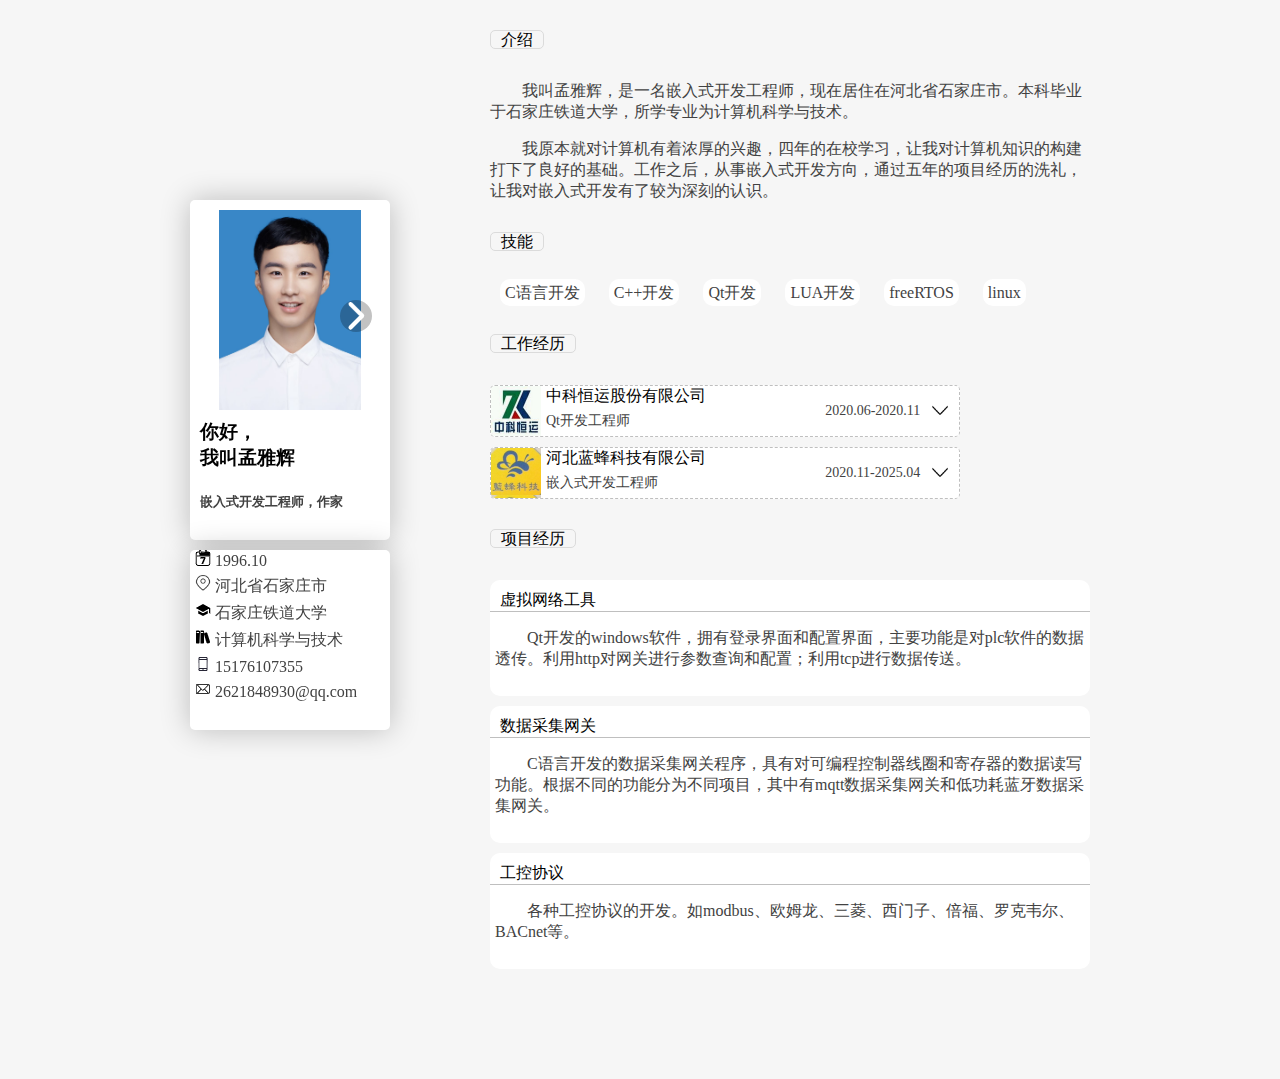
<file: biographical_notes.html>
<!doctype html> <!-- 文档声明 -->
<html>

<head>
    <title>乙酸计划</title> <!--浏览器标签显示的文本-->
    <meta name="description" content="了解更多关于嵌入式开发工程师孟雅辉的一切！"> <!--为搜索引擎提供信息-->
    <meta name="author" content="孟雅辉">
    <meta name="viewport" content="width=device-width,initial-scale=1.0">
    <link rel="stylesheet" href="css/notes.css"> <!--添加样式-->
    <link rel="icon" href="img/title.png"> <!--设置标签中的图形-->
</head>


<body style="background-color: #f6f6f6;">
    <div id="entirety">
        <div id="left">
            <!-- <div id="frame_float" style="overflow: hidden;"> -->
            <div id="top"></div>
            <div id="card">
                <div id="frame_float">
                    <div id="photo">
                        <ul id="slider"
                            style="display: flex; width: 370px; height: 100%; padding-left: 0%; margin: 0px; list-style: none; gap: 10px; transition: transform 0.5s ease-in-out;">
                            <li style=" width: 180px; height: 200px;">
                                <img src="img\1.jpg" style="object-fit: contain; width: 180px; height: 200px;">
                            </li>
                            <li style=" width: 180px; height: 200px;">
                                <img src="img\2.JPG" style="object-fit: contain; width: 180px; height: 200px;">
                            </li>
                        </ul>
                        <button id="leftBtn" style="margin-top: -110px;margin-left: 5px; display: none;">
                            <img src="img\左箭头.png">
                        </button>
                        <button id="rightBtn" style="margin-top: -110px;margin-left: 140px; ">
                            <img src="img\右箭头.png">
                        </button>
                    </div>
                    <div>
                        <button id="details"></button>
                        <h3 style="margin-left: 10px; margin-right: 10px;">你好，<br>我叫孟雅辉</h3>
                        <h5 style="margin-left: 10px; margin-right: 10px; color: #424242;">嵌入式开发工程师，作家</h5>
                    </div>
                </div>
                <div id="frame">
                    <div class="info">
                        <div style="margin-bottom: 5px;margin-left: 5px;">
                            <img src="img/生日.png" height="16" width="16">
                            <a style="color: #424242;">1996.10</a>
                        </div>

                        <div style="margin-bottom: 5px; margin-left: 5px;">
                            <img src="img/居住地址.png" height="16" width="16">
                            <a style="color: #424242;">河北省石家庄市<br></a>
                        </div>

                        <div style="margin-bottom: 5px; margin-left: 5px;">
                            <img src="img/毕业院校.png" height="16" width="16">
                            <a style="color: #424242;">石家庄铁道大学<br></a>
                        </div>
                    </div>
                    <div class="info">
                        <div style="margin-bottom: 5px; margin-left: 5px;">
                            <img src="img/所学专业.png" height="16" width="16">
                            <a style="color: #424242;">计算机科学与技术</a>
                        </div>

                        <div style="margin-bottom: 5px; margin-left: 5px;">
                            <img src="img/手机.png" height="16" width="16">
                            <a style="color: #424242;">15176107355<br></a>
                        </div>
                        <div style="margin-bottom: 5px; margin-left: 5px;">
                            <img src="img/邮箱.png" height="16" width="16">
                            <a style="color: #424242;">2621848930@qq.com</a>
                        </div>
                    </div>
                </div>
            </div>
        </div>

        <div id="right">
            <div id="right_context" style="display: flex;">
                <div>
                    <div style="margin-top: 30px; margin-bottom: 30px;">
                        <label class="title">介绍</label>
                    </div>
                    <p style="text-indent: 2em; color: #424242;">
                        我叫孟雅辉，是一名嵌入式开发工程师，现在居住在河北省石家庄市。本科毕业于石家庄铁道大学，所学专业为计算机科学与技术。
                    </p>
                    <p style="text-indent: 2em; color: #424242;">
                        我原本就对计算机有着浓厚的兴趣，四年的在校学习，让我对计算机知识的构建打下了良好的基础。工作之后，从事嵌入式开发方向，通过五年的项目经历的洗礼，让我对嵌入式开发有了较为深刻的认识。</p>
                    <div style="margin-top: 30px; margin-bottom: 30px;">
                        <label class="title">技能</label>
                    </div>
                    <label
                        style="color: #424242; background-color: white; margin: 10px; padding: 5px; border-radius: 10px;">C语言开发</label>
                    <label
                        style="color: #424242;background-color: white; margin: 10px; padding: 5px; border-radius: 10px;">C++开发</label>
                    <label
                        style="color: #424242;background-color: white; margin: 10px; padding: 5px; border-radius: 10px;">Qt开发</label>
                    <label
                        style="color: #424242;background-color: white; margin: 10px; padding: 5px; border-radius: 10px;">LUA开发</label>
                    <label
                        style="color: #424242;background-color: white; margin: 10px; padding: 5px; border-radius: 10px;">freeRTOS</label>
                    <label
                        style="color: #424242;background-color: white; margin: 10px; padding: 5px; border-radius: 10px;">linux</label>
                    <div style="margin-top: 30px; margin-bottom: 30px;">
                        <label class="title">工作经历<br></label>
                    </div>
                    <div class="box" id="animatedBox">
                        <div class="work" id="work_1">
                            <div id="work_img" class="lab"></div>
                            <div style="margin-left: 5px;">
                                <div class="company">中科恒运股份有限公司</div>
                                <div class="lab" style="margin-top: 5px; font-size: 14px; color: #424242;">Qt开发工程师</div>
                            </div>
                            <div class="date">
                                2020.06-2020.11</div>
                            <div id="popupTrigger"></div>
                        </div>
                        <div id="popup" style="margin: 5px;">
                            <p style="text-indent: 2em;color: #424242;">从事Qt开发，从这里开始接触Qt，学习并且掌握了利用Qt对软件进行开发、打包的流程。</p>
                        </div>
                    </div>

                    <div class="box" id="animatedBox_1" style="margin-top: 10px;">
                        <div class="work" id="work_2">
                            <div id="work_img" style="background-image: url('img/蓝蜂.jpg');"></div>
                            <div style="margin-left: 5px;">
                                <div class="company">河北蓝蜂科技有限公司</div>
                                <div style="margin-top: 5px; font-size: 14px;color: #424242;">嵌入式开发工程师</div>
                            </div>
                            <div class="date">
                                2020.11-2025.04
                            </div>
                            <div id="popupTrigger_1"></div>
                        </div>
                        <div id="popup_1" style="margin: 5px;">
                            <p style="text-indent: 2em; margin-bottom: 5px;color: #424242;">
                                从事C语言嵌入式开发。接触过的芯片有esp32、杰理、移远。独立完成了多个数据采集网关项目，开发了10余种工控协议。</p>
                            <p style="text-indent: 2em; margin-top: 5px;color: #424242;">
                                项目环境都是freeRTOS，因此对于该系统有深刻的认识，对于挂载flash、挂载文件系统和挂载数据库等操作都有过相关实践。</p>
                        </div>
                    </div>
                    <div style="margin-top: 30px; margin-bottom: 30px;">
                        <label class="title">项目经历</label>
                    </div>
                    <div
                        style="background-color: white; margin-bottom: 10px; border-radius: 10px; padding-top: 10px; padding-bottom: 10px;">
                        <div style="border-bottom:1px solid #BFBFBF;">
                            <label style="margin: 10px;">虚拟网络工具</label>
                        </div>
                        <div style="margin: 5px;">
                            <p style="text-indent: 2em;color: #424242;">
                                Qt开发的windows软件，拥有登录界面和配置界面，主要功能是对plc软件的数据透传。利用http对网关进行参数查询和配置；利用tcp进行数据传送。</p>
                        </div>
                    </div>
                    <div
                        style="background-color: white; margin-bottom: 10px; border-radius: 10px; padding-top: 10px; padding-bottom: 10px;">
                        <div style="border-bottom:1px solid #BFBFBF;">
                            <label style="margin: 10px;">数据采集网关</label>
                        </div>
                        <div style="margin: 5px;">
                            <p style="text-indent: 2em;color: #424242;">
                                C语言开发的数据采集网关程序，具有对可编程控制器线圈和寄存器的数据读写功能。根据不同的功能分为不同项目，其中有mqtt数据采集网关和低功耗蓝牙数据采集网关。</p>
                        </div>
                    </div>
                    <div
                        style="background-color: white; margin-bottom: 10px; border-radius: 10px; padding-top: 10px; padding-bottom: 10px;">
                        <div style="border-bottom:1px solid #BFBFBF;">
                            <label style="margin: 10px;">工控协议</label>
                        </div>
                        <div style="margin: 5px;">
                            <p style="text-indent: 2em;color: #424242;">各种工控协议的开发。如modbus、欧姆龙、三菱、西门子、倍福、罗克韦尔、BACnet等。
                            </p>
                        </div>
                    </div>
                </div>
                <div>

                </div>
            </div>
        </div>
    </div>

    <footer style="height: 100px;"> <!-- 页脚-->

    </footer>

</body>
<script src="js/note.js"></script>

</html>
</file>
<file: css/notes.css>
html,
body {
  margin: 0;
  padding: 0;
  height: 100%;
  /*确保 html 和 body 填满视口  */
  width: 100%;
}

#work_1,
#work_2 {
  cursor: pointer;
}

#work_img {
  width: 50px;
  height: 50px;
  background-image: url("../img/中科恒运.jpg");
  background-size: 100%, 100%;
}




/* 定义高度变化的动画 */
@keyframes growHeight {
  from {
    height: 0px;
  }

  /* 初始状态 */
  to {
    height: 420px;
  }

  /* 结束状态 */
}

/* 应用动画的类 */
.expand {
  animation: growHeight 0.5s ease forwards;
  /* forwards 保持动画结束状态 */
}


/* 定义高度变化的动画 */
@keyframes shrinkHeight {
  from {
    height: 420px;
  }

  /* 初始状态 */
  to {
    height: 0px;
  }

  /* 结束状态 */
}

/* 应用动画的类 */
.collapse {
  animation: shrinkHeight 0.5s ease forwards;
  /* forwards 保持动画结束状态 */
}

#leftBtn,
#rightBtn {
  position: absolute;
  z-index: 9999;
  overflow: hidden;
  height: 32px;
  width: 32px;
  border-radius: 44px;
  border: none;
  background: rgba(0, 0, 0, 0.24);
  padding: 0px;
  cursor: pointer;
  transition: all 0.4s ease;
}

.btn_hidden {
  opacity: 0;
  cursor: not-allowed;
  pointer-events: none;
}

.title {
  border: 1px, solid, #DBDBDB;
  border-radius: 5px;
  padding-left: 10px;
  padding-right: 10px;
  font-weight: 500;
  margin-top: 20px;
  margin-bottom: 20px;
  display: inline;
}



/*小屏幕手机端*/
@media (min-width: 0px) and (max-width:768px) {
  #entirety {
    margin: auto;
    width: 100%;
  }

  #left {
    position: fixed;
    /* top:0; */
    /* left:330px; */
    width: 100%;
    margin: auto;
    /* position: fixed; */
    top: 0;
    left: 0;
    /* transform: translateX(-50%); */
    z-index: 1000;
  }

  #frame_float {
    /* width: 100%; */
    border-radius: 10px 10px 0 0;
    background-color: #FFFFFF;
    display: flex;
    /* margin-top: 20px; */
    /* margin-left: 20px;
    margin-right: 20px; */
    /* box-shadow: 0 0px 30px rgba(0, 0, 0, 0.24); */
  }
  #card{
    margin-left: 20px;
    margin-right: 20px;
    border-radius: 10px;
    box-shadow: 0 0px 30px rgba(0, 0, 0, 0.24);
  }

  #photo {
    position: relative;
    /* top: 10px; */
    margin: 10px;
    width: 180px;
    /* border: 1px, solid, #BFBFBF; */
    height: 200px;
    overflow: hidden;
  }

  #frame {
    /* margin-left: 20px;
    margin-right: 20px; */
    /* width: 100%; */
    background-color: white;
    border-radius: 0 0 10px 10px;
    background-color: #FFFFFF;
    height: 0;
    overflow: hidden;
    display: flex;
    padding-top: 5px;
    transition: height 0.3s ease-in-out;
    /* box-shadow: 5px 0px 30px rgba(0, 0, 0, 0.24); */
  }

  #right {
    width: 100%;
    /*height: 1000px; */
    background-color: #f6f6f6;
    margin-top: 270px;
    /* position: relative; */
    /* top:60px;
    left:600px; */
    transition: margin-top 0.3s ease-in-out;
  }

  #right_context {
    margin: 20px;
  }

  .work {
    /* width: 100%; */
    height: 50px;
    display: flex;
    transition: height 0.5s ease-in-out;
  }

  .date {
    /* position: relative;
  top: 4px;
  right: 40px; */
    margin-top: auto;
    margin-bottom: auto;
    font-size: 14px;
    color: #424242;
    margin-left: auto;
  }

  #popupTrigger,
  #popupTrigger_1 {
    width: 20px;
    height: 20px;
    /* position: relative;
  top: 5px;
  left: 145px; */
    background-image: url("../img/下拉.png");
    background-size: 100%, 100%;
    margin-top: auto;
    margin-bottom: auto;
    margin-right: 2%;
    margin-left: 2%;
  }

  .box {
    width: 100%;
    height: 50px;
    border: 1px, dashed, #BFBFBF;
    overflow: hidden;
    border-radius: 5px;
    background-color: white;
    min-width: 336px;
    transition: height 0.5s cubic-bezier(0.33, 1, 0.68, 1);
  }

  .info {
    margin: auto;
    margin-bottom: 5px;
  }

  .company {
    font-size: 14px;
  }

  #top {
    height: 20px;
    background-color: #f6f6f6;
  }

  #details {
    height: 28px;
    width: 28px;
    position: absolute;
    right: 30px;
    top: 30px;
    border: none;
    background-color: transparent;
    padding: 0;
    margin: 0;
    border-radius: 0;
    box-shadow: none;
    background-image: url("../img/详情.png");
    background-size: cover;
    cursor: pointer;
  }

}

@media (min-width: 768px) {
  #entirety {
    display: flex;
    margin: auto;
    max-width: 900px;
  }
  #left {
    /* position:fixed;
    top:60px;
    left:330px; */
    width: 200px;
    height: 500px;
    position: fixed;
    top: 50%;
    transform: translateY(-50%);
  }

  #frame_float {
    width: 200px;
    height: 340px;
    border-radius: 5px;
    background-color: #FFFFFF;
    box-shadow: 0 0px 30px rgba(0, 0, 0, 0.24);
  }

  #photo {
    position: relative;
    top: 10px;
    margin: auto;
    width: 180px;
    /* border: 1px, solid, #BFBFBF; */
    height: 200px;
    overflow: hidden;
  }

  #frame {
    margin-top: 10px;
    width: 200px;
    height: 180px;
    background-color: white;
    border-radius: 5px;
    background-color: #FFFFFF;
    box-shadow: 0 0px 30px rgba(0, 0, 0, 0.24);
  }

  #right {
     width: 600px;
  /*height: 1000px; */
    background-color: #f6f6f6;
    margin-left: 300px;
    /* position: relative; */
    /* top:60px;
    left:600px; */
  }

  .work {
    width: 468px;
    height: 50px;
    display: flex;
    transition: height 0.5s ease-in-out;
  }

  .date {
    /* position: relative;
    top: 4px;
    left: 140px;
    font-size: 14px;
    margin-top: 10px;
    margin-bottom: 10px;
    color: #424242; */
        margin-top: auto;
    margin-bottom: auto;
    font-size: 14px;
    color: #424242;
    margin-left: auto;
  }

  #popupTrigger,
  #popupTrigger_1 {
    /* width: 20px;
    height: 20px;
    position: relative;
    top: 5px;
    left: 145px;
    background-image: url("../img/下拉.png");
    background-size: 100%, 100%;
    margin-top: 10px; */
        width: 20px;
    height: 20px;
    /* position: relative;
  top: 5px;
  left: 145px; */
    background-image: url("../img/下拉.png");
    background-size: 100%, 100%;
    margin-top: auto;
    margin-bottom: auto;
    margin-right: 2%;
    margin-left: 2%;
  }

  .box {
    width: 468px;
    height: 50px;
    border: 1px, dashed, #BFBFBF;
    overflow: hidden;
    border-radius: 5px;
    background-color: white;
    transition: height 0.5s cubic-bezier(0.33, 1, 0.68, 1);
  }
    #details {
      display: none;
  }

}
</file>
